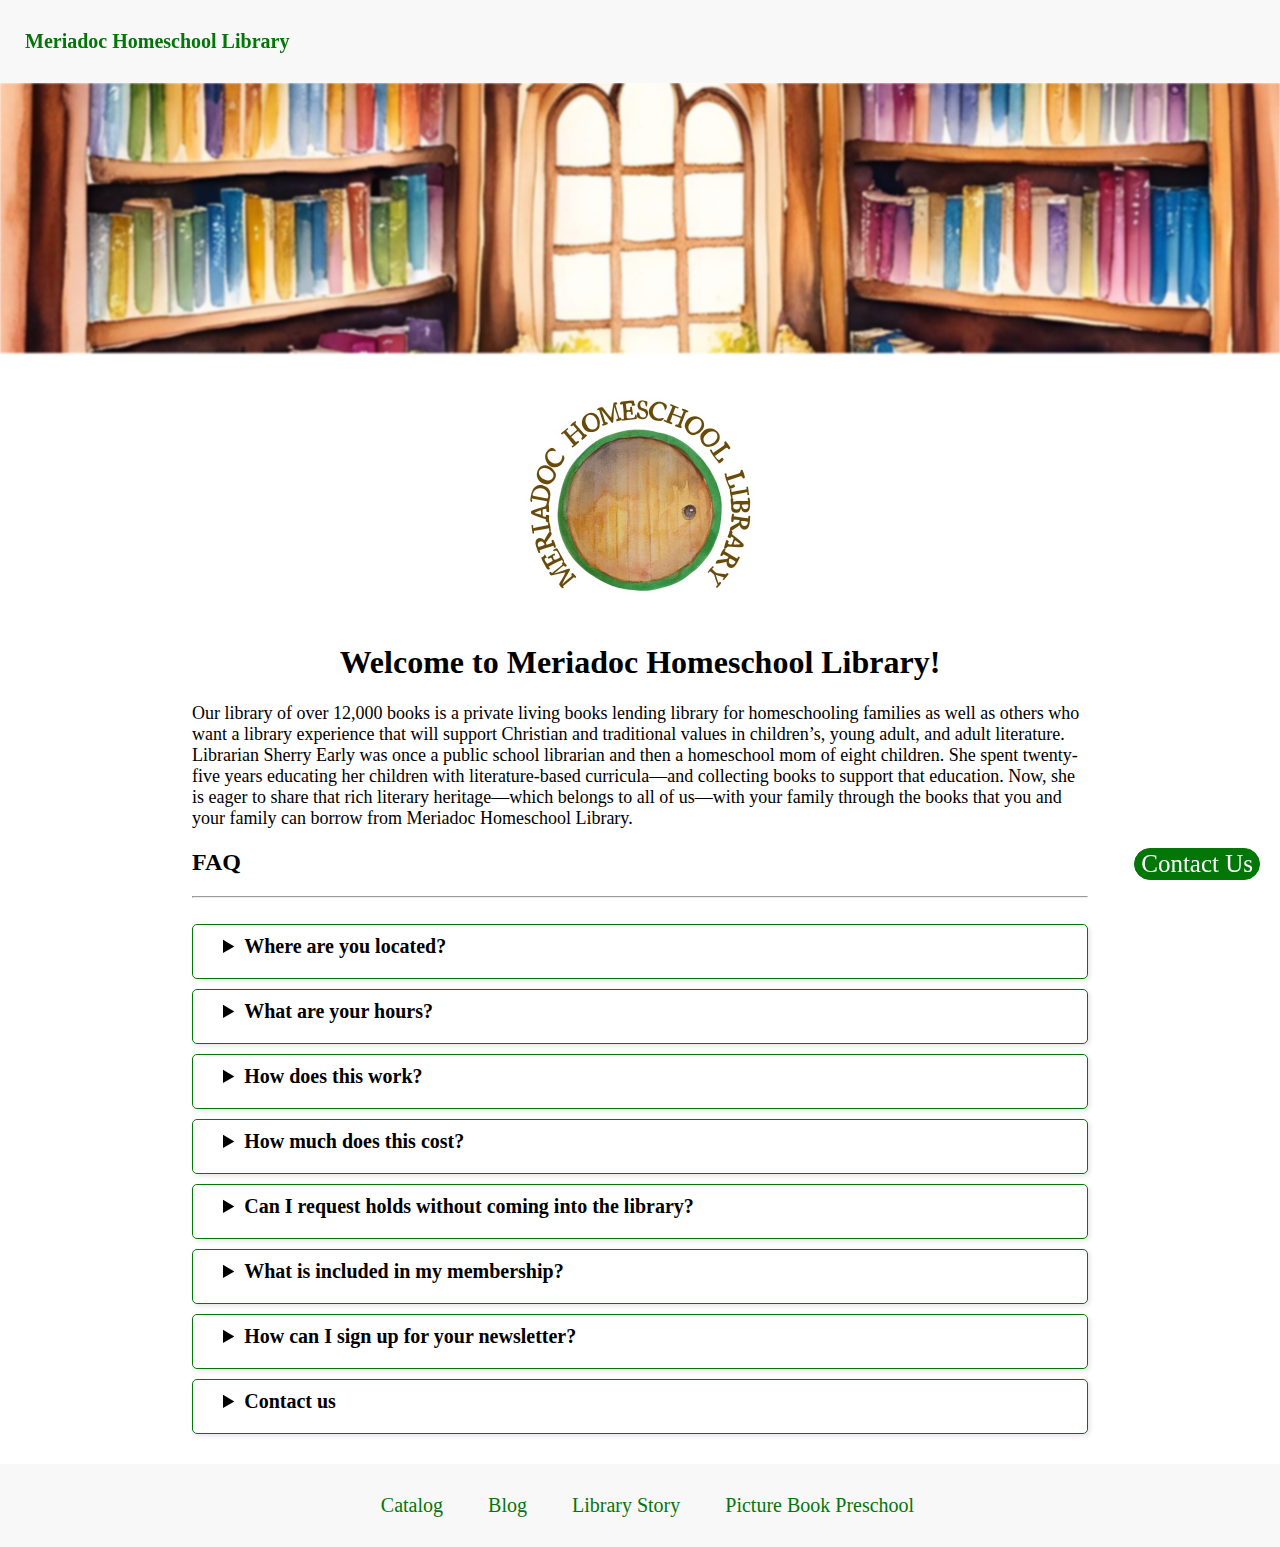
<file: index.html>
<!DOCTYPE html>
<html lang="en">
<head>
    <!-- Currently hosted on https://meriadoclibrary.com -->
    <!-- Google tag (gtag.js) -->
    <script async src="https://www.googletagmanager.com/gtag/js?id=G-M1TYGGRZ7S"></script>
    <script>
      window.dataLayer = window.dataLayer || [];
      function gtag(){dataLayer.push(arguments);}
      gtag('js', new Date());
    
      gtag('config', 'G-M1TYGGRZ7S');
    </script>
    <meta charset="UTF-8">
    <meta name="viewport" content="width=device-width, initial-scale=1.0">
    <meta property="og:image" content="https://meriadoclibrary.com/images/banner.jpg">
    <meta property="og:url" content="https://meriadoclibrary.com">
    <meta property="og:type" content="website">
    <meta property="og:description" content="A private lending library for homeschooling families and others who value Christian and traditional literature.">
    <title>Meriadoc Homeschool Library</title>
    <link rel="icon" href="images/favicon.png" type="image/x-icon">
    <!--[if !IE]> -->
    <link rel="stylesheet" type="text/css" media="all" href="https://cdn.smore.com/css/list-form-signup.2981f49d.css"/>
    <!-- <![endif]-->
        <!--[if IE]>
        <link rel="stylesheet" type="text/css" media="all" href="https://cdn.smore.com/css/list-form-signup.2981f49d.0.css"/>
        <![endif]-->
    
    <style>
        @import url('https://fonts.cdnfonts.com/css/gentium-basic');
        :root{
            --detail-color: #037608;
            --section-background: #f8f8f8;
            --section-background-transparent: #f8f8f8fa;
            --banner-image: url('images/banner.jpg');
        }
        @media (max-width: 768px) {
            footer {
                flex-direction: column;
            }
            footer a {
                margin: 5px 0;
            }
        }
        *{
            font-family: 'Gentium Basic', serif;
        }
        .body-container p{
            font-size: 18px;
        }
        nav{
            background-color: var(--section-background-transparent);
            padding: 10px;
            width: 100%;
            left: 0;
            position: sticky;
            top: 0px;
            z-index: 1000;
        }
        footer {
            display: flex;
            justify-content: center;
            flex-wrap: wrap;
            background-color: var(--section-background);
            padding: 20px;
            text-align: center;
        }

        footer a {
            margin: 10px 15px;  /* Adds spacing between links */
            font-size: 18px;
            color: var(--detail-color);
            text-decoration: none;
        }

        footer a:hover {
            color: black;  /* Changes color on hover */
        }
        html, body {
            margin: 0;
            padding: 0;
        }
        
        #logo{
            display: block;
            margin: 0 auto;
        }
        nav a, nav p, footer a, .nav-item{
            font-size: 20px;
            color: var(--detail-color);
            text-decoration: none;
        }
        footer *{
            padding-left: 15px;
        }
        .page-header{
            text-align: center;
        }
        
        #logo{
            display: block;
            margin: 0 auto;
        }
        .body-container {
            width: 70vw;
            margin: 0 auto;
            padding: 20px;
        }
        details {
            font-size: 20px;
            border: 1px solid var(--detail-color);
            margin-bottom: 10px;
            padding: 10px;
            border-radius: 5px;
            
            box-shadow: 2px 2px 5px rgba(0, 0, 0, 0.1);
            &:hover{
                background-color: var(--section-background);
                box-shadow: 3px 3px 7px rgba(0, 0, 0, 0.15);
            }
        }

        
        details summary{
            cursor: pointer;
            font-size: 20px;
            font-weight: bold;
            margin-bottom: 10px;
            position: relative;
            padding-left: 20px;
        }
        

        details[open] {
            background-color: var(--section-background); /* Light green background when expanded */
        }
        details p{
            font-size: 18px;
            margin-left: 20px;
            
        }
        html {
            scroll-behavior: smooth;
        }
        a{
            color: var(--detail-color);
            &:hover{
                color: black;
            }
        }
        #holds-catalog{
            display: block;
            text-align: center;
        }
        details iframe {
            max-width: 100%;
            width: 100%;
            height: auto;
            aspect-ratio: 4 / 3;
            /*border: 1px solid var(--detail-color);*/
        }
        .smore-list-subscribe-form {
            background: var(--section-background);
            clear: left;
            font: 14px Helvetica, Arial, sans-serif;
            
        }
        #smore-subscribe-button{
            background-color: var(--detail-color)!important;
            &:hover{
                background-color: black !important;
            }
        }
        #wc952c5c5893693a91d16e465d0f58209{
            margin: 0 auto;
        }
        .centered-id{
            margin: 0 auto;
        }
        .banner {
            width: 100%;
            height: 30vh;  /* Set height to 30% of the viewport height */
            background-image: var(--banner-image); 
            background-size: cover;
            background-position: center;
            filter: blur(1px);  /* Apply a slight blur effect (adjust the px value for more/less blur) */
        }
        button{
            color: white;
            background-color: var(--detail-color);
            border: 1px solid var(--detail-color);
            font-size: 25px;
            border-radius: 20px;
            padding: 5px, 10px;
            
        }
        button:hover{
                transform: scale(1.05); 
            }
        #contact-us-button{
            position: fixed;
            z-index: 1000;
            bottom: 20px;
            right: 20px;
        }

        
    
    </style>
</head>
<body>
    <nav>
       <h3 class="nav-item" style="margin-left: 15px;">Meriadoc Homeschool Library</h3>
    </nav>
    <div class="banner"></div>
    <div class="body-container">
        <img src="images/library-logo.jpg" width="250" id="logo"/>

        <h1 class="page-header">Welcome to Meriadoc Homeschool Library!</h1>
        <p>Our library of over 12,000 books is a private living books lending library for homeschooling families as well as others who want a library experience that will support Christian and traditional values in children’s, young adult, and adult literature. Librarian Sherry Early was once a public school librarian and then a homeschool mom of eight children. She spent twenty-five years educating her children with literature-based curricula—and collecting books to support that education. Now, she is eager to share that rich literary heritage—which belongs to all of us—with your family through the books that you and your family can borrow from Meriadoc Homeschool Library.</p>
        <!--
        <div id="wc952c5c5893693a91d16e465d0f58209"></div><script type="text/javascript" charset="UTF-8" src="https://www.librarything.com/widget_get.php?userid=sherryearly&theID=wc952c5c5893693a91d16e465d0f58209"></script><noscript><a href="https://www.librarything.com/catalog/sherryearly">Meriadoc Homeschool Library</a> at <a href="https://www.librarything.com">LibraryThing</a></noscript>
    -->
        <button id="contact-us-button" onclick="contactUs()">Contact Us</button>
        <h2>FAQ</h2>
        <hr>
        <br/>
        
        <details>
            <summary>Where are you located?</summary>
            <p>Meriadoc Homeschool Library is located in my home in <a href="https://maps.app.goo.gl/7SCvrU2zam8XHv3G6" target="_blank">Clear Lake (15707 Rill Lane, Houston, TX 77062)</a></p>
            <iframe src="https://www.google.com/maps/embed?pb=!1m18!1m12!1m3!1d3434.485058089161!2d-95.13632304511741!3d29.563534462256037!2m3!1f0!2f0!3f0!3m2!1i1024!2i768!4f13.1!3m3!1m2!1s0x86409c7093fcc3b1%3A0xe6c4f289dea074c1!2s15707%20Rill%20Ln%2C%20Houston%2C%20TX%2077062!5e0!3m2!1sen!2sus!4v1743183960387!5m2!1sen!2sus" width="600" height="450" style="border:0;" allowfullscreen="" loading="lazy" referrerpolicy="no-referrer-when-downgrade"></iframe>

        </details>
        <details>
            <summary>What are your hours?</summary>
            <p>The library is open on Mondays, Tuesdays, and Fridays from 9:00 to 4:00 for members to browse and check out books.</p>
            <p>Books on hold can be picked up anytime, and books can be returned anytime to the book drop on the front porch.</p>
        </details>
        <details>
            <summary>How does this work?</summary>
            <p>It's a library! Meriadoc Homeschool Library is a private lending library located in my home, but open to member families who can check out books to support their curriculum and leisure reading. We carry fiction and nonfiction books, mostly for children and teens, with some adult books as well. </p>
        </details>
        <details>
            <summary>How much does this cost?</summary>
            <p>The cost for a library membership is $72 per year, renewable in January of each year. If you join later in the year, your fee will be prorated to the remaining months in the years ($6.00 per month). We can accept either cash, check, or PayPal in payment of the library fee.</p>
        </details>
        <details>
            <summary>Can I request holds without coming into the library?</summary>
            <p>Absolutely! We have a TinyCat account and every patron is given their own holds login.</p>
            <p>After you join you will have a library PIN that will enable you to place a hold on any of the books in the library and then pick them up anytime from the front porch. Books can also be returned anytime in the book drop on the front porch.</p>
            <p>You can check our catalog here.</p>
            <a href="https://www.librarycat.org/lib/sherryearly/" target="_blank" id="holds-catalog">View Catalog</a>
            
        </details>
        <details>
            <summary>What is included in my membership?</summary>
            <p>
            <ul>
                <li>Full access to the library collection of more than 12,000 excellent books.</li>
                <li>Curated picture book boxes with books on various themes available for checkout</li>
                <li>Readers' Advisory in person or via email. Librarian Sherry Early can help you choose living books for your homeschool curriculum needs or for leisure reading.</li>
                <li>Audiobooks on CD, math manipulatives, science supports, book study guides, all in addition to the riches of trustworthy, literary, living books, both classic and new.</li>
                <li>A subscription to our monthly Meriadoc Homeschool Library email newsletter as well as our book review newsletter, <a href="https://thecardcataloglibrarians.com/newsletters" target="_blank">Book Review Roundup</a>, also delivered to your email inbox </li>
            </ul>
            </p>
        </details>
        <details>
            <summary>How can I sign up for your newsletter?</summary>
            <div class="smore-list-subscribe-form">
                <form action="https://secure.smore.com/app/lists/confirm_subscribe" method="POST">
                    <input type="hidden" name="list_id" value="6296b854cbefc7fc18791c85">

                    <h3>Subscribe to our newsletter mailing list</h3>

                    <div class="field-group">
                        <label for="smore-subscribe-name">Name
                        </label>
                        <input type="text" value="" name="name" class="required email" id="smore-subscribe-name">
                    </div>

                    <div class="field-group">
                        <label for="smore-subscribe-email">Email Address <span class="required">*</span>
                        </label>
                        <input type="email" value="" name="email" class="required email" id="smore-subscribe-email">
                    </div>

                    <div class="right">
                        <input type="submit" value="Subscribe" name="subscribe" id="smore-subscribe-button" class="button">
                    </div>
                </form>
            </div>
        </details>
        <details id="contact-details">
            <summary>Contact us</summary>
            <div id="contact">
                <p>If you have more questions or want to arrange a tour of the library, you can email the library at  <a href="mailto:sherry.pray4you@gmail.com" target="_blank">sherry.pray4you@gmail.com</a></p>
            </div>
        </details>
    </div>
    <footer>
        <a href="https://www.librarycat.org/lib/sherryearly/" target="_blank">Catalog</a>
        <br/> 
        <a href="https://www.semicolonblog.com" target="_blank">Blog</a> 
        <br/>
        <a href="https://thecardcataloglibrarians.com/the-card-catalog-database/sherry-early" target="_blank">Library Story</a>
        <br/>
        <a href="https://www.biblioguides.com/guides/pbpdownload.csp" target="_blank">Picture Book Preschool</a>
    </footer>
    <script>
        document.addEventListener("DOMContentLoaded", function () {
            const details = document.querySelectorAll("details");
    
            details.forEach((targetDetail) => {
                targetDetail.addEventListener("click", function () {
                    details.forEach((detail) => {
                        if (detail !== targetDetail) {
                            detail.removeAttribute("open"); // Closes others
                        }
                    });
                });
            });
        });
        function contactUs() {
            const details = document.getElementById("contact-details");
    
            if (details) {
                details.open = true; // Open the <details> section
                details.scrollIntoView({ behavior: "smooth", block: "start" }); // Scroll to it
            }
        }
    </script>

</body>
</html>
</file>
